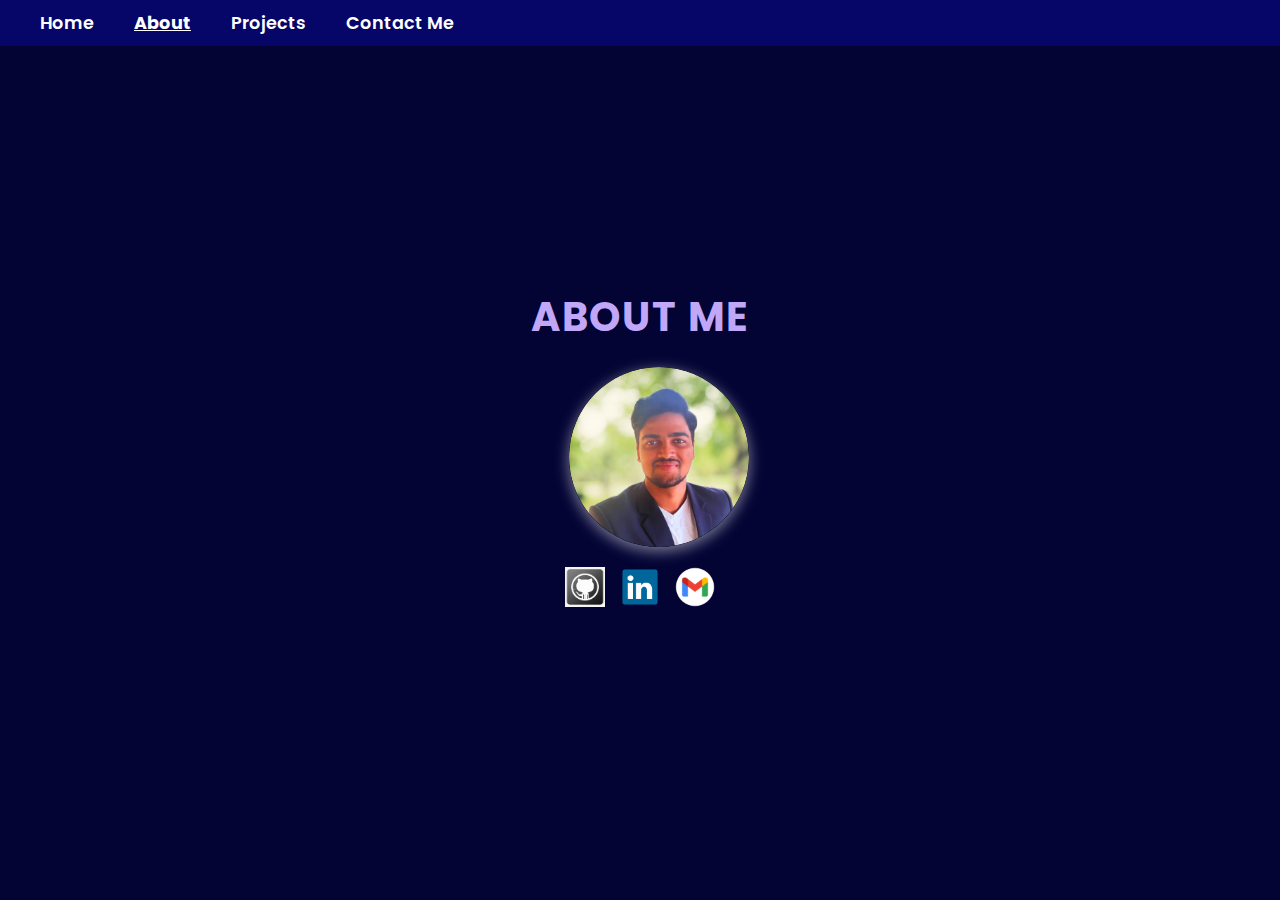
<file: about.html>
<!DOCTYPE html>
<html lang="en">
<head>
    <meta charset="UTF-8">
    <meta name="viewport" content="width=device-width, initial-scale=1.0">
    <title>About Me - Aniket Kamat</title>
    <style>
        /* General Reset */
        * {
            margin: 0;
            padding: 0;
            box-sizing: border-box;
        }
        body {
            font-family: 'Poppins', sans-serif;
            background-color: rgb(3, 3, 52);
            color: #ffffff;
            padding: 20px;
            display: flex;
            justify-content: center;
            align-items: center;
            min-height: 100vh;
            flex-direction: column;
        }
        .container {
            max-width: 1000px;
            text-align: center;
        }
        h1 {
            font-size: 2.5rem;
            color: #c1a7f7;
            text-transform: uppercase;
            letter-spacing: 2px;
        }
        .content {
            display: flex;
            align-items: center;
            justify-content: space-between;
            margin-top: 20px;
            gap: 20px;
        }
        .text {
            flex: 1;
            font-size: 1.2rem;
            text-align: left;
            opacity: 0;
            animation: fadeIn 2s ease-in forwards;
        }
        @keyframes fadeIn {
            from { opacity: 0; transform: translateY(20px); }
            to { opacity: 1; transform: translateY(0); }
        }
        .highlight {
            color: #85f7c1;
            font-weight: bold;
        }
        .photo {
            width: 180px;
            height: 180px;
            border-radius: 50%;
            overflow: hidden;
            box-shadow: 0 4px 15px rgba(255, 255, 255, 0.5);
            transition: transform 0.5s ease-in-out;
        }
        .photo img {
            width: 100%;
            height: 100%;
            object-fit: cover;
        }
        .photo:hover {
            transform: scale(1.1);
        }
        .social-links {
            margin-top: 20px;
            display: flex;
            justify-content: center;
            gap: 15px;
        }
        .social-links a img {
            width: 40px;
            height: 40px;
            transition: transform 0.3s ease;
        }
        .social-links a img:hover {
            transform: scale(1.2);
        }

        /* Style updates for skills & projects */
        ul {
            list-style: none;
            padding: 0;
        }

        ul.skills, ul.projects {
            display: flex;
            justify-content: space-around;
            gap: 15px;
            flex-wrap: wrap; /* Adjusts for smaller screens */
        }

        ul.skills li, ul.projects li {
            background: rgba(255, 255, 255, 0.1);
            padding: 8px 15px;
            border-radius: 5px;
            display: inline-block;
        }

        /* Navbar Styling */
        .navbar {
            background-color: #060668;
            padding: 10px 20px;
            display: flex;
            align-items: center;
            width: 100%;
            position: fixed;
            top: 0;
            left: 0;
            z-index: 1000;
        }
        .nav-links {
            list-style: none;
            display: flex;
            margin: 0;
            padding: 0;
            margin-left: auto; /* Pushes nav items to the extreme right */
        }
        .nav-links li {
            margin: 0 20px;
        }
        .nav-links li a {
            text-decoration: none;
            color: white;
            font-weight: 600;
            font-size: 1.1rem;
            transition: color 0.3s ease;
        }
        .nav-links li a:hover {
            color: #c1a7f7;
        }
        .nav-links li a.active {
            font-weight: bold;
            color: #ffffff;
            text-decoration: underline;
        }
    </style>
    <link href="https://fonts.googleapis.com/css2?family=Poppins:wght@300;400;500;600;700&display=swap" rel="stylesheet">
</head>
<body> <!-- Moved <body> to correct position -->
    
    <!-- Navbar -->
    <header class="navbar">
        <nav>
            <ul class="nav-links">
                <li><a href="index.html">Home</a></li>
                <li><a href="about.html" class="active">About</a></li>
                <li><a href="project.html">Projects</a></li>
                <li><a href="ContactMe.html">Contact Me</a></li>
            </ul>
        </nav>
    </header>

    <!-- Main Content -->
    <main>
        <div class="container">
            <h1>About Me</h1>
            <div class="content">
                <div class="text" id="text"></div>
                <div class="photo">
                    <img src="Profile-pic.jpg" alt="Aniket Kamat">
                </div>
            </div>
            <div class="social-links">
                <a href="https://github.com/AniketSoftwareEng?tab=projects" target="_blank"><img src="github-logo.png" alt="GitHub"></a>
                <a href="https://www.linkedin.com/in/aniket-kamat-861b66253/" target="_blank"><img src="logo-linkedin-icon-4096.png" alt="LinkedIn"></a>
                <a href="kamataniket78@gmail.com" target="_blank"><img src="gmail-icon-free-png.webp" alt="Email"></a>
            </div>
        </div>
    </main>
    
    <script>
        const textElement = document.getElementById("text");
        const text = `
            <p>Hi, I'm <b>Aniket Kamat</b>, a passionate Electronics and Computer Engineering student with a deep interest in technology, problem-solving, and innovation. I love building projects that bridge the gap between hardware and software, and I'm always exploring new ways to create impactful solutions.</p><br><br> 
        `;

        let words = text.split(" ");
        let index = 0;

        function displayText() {
            if (index < words.length) {
                textElement.innerHTML += words[index] + " ";
                index++;
                setTimeout(displayText, 50);
            }
        }
        displayText();
    </script>

</body>
</html>
</file>
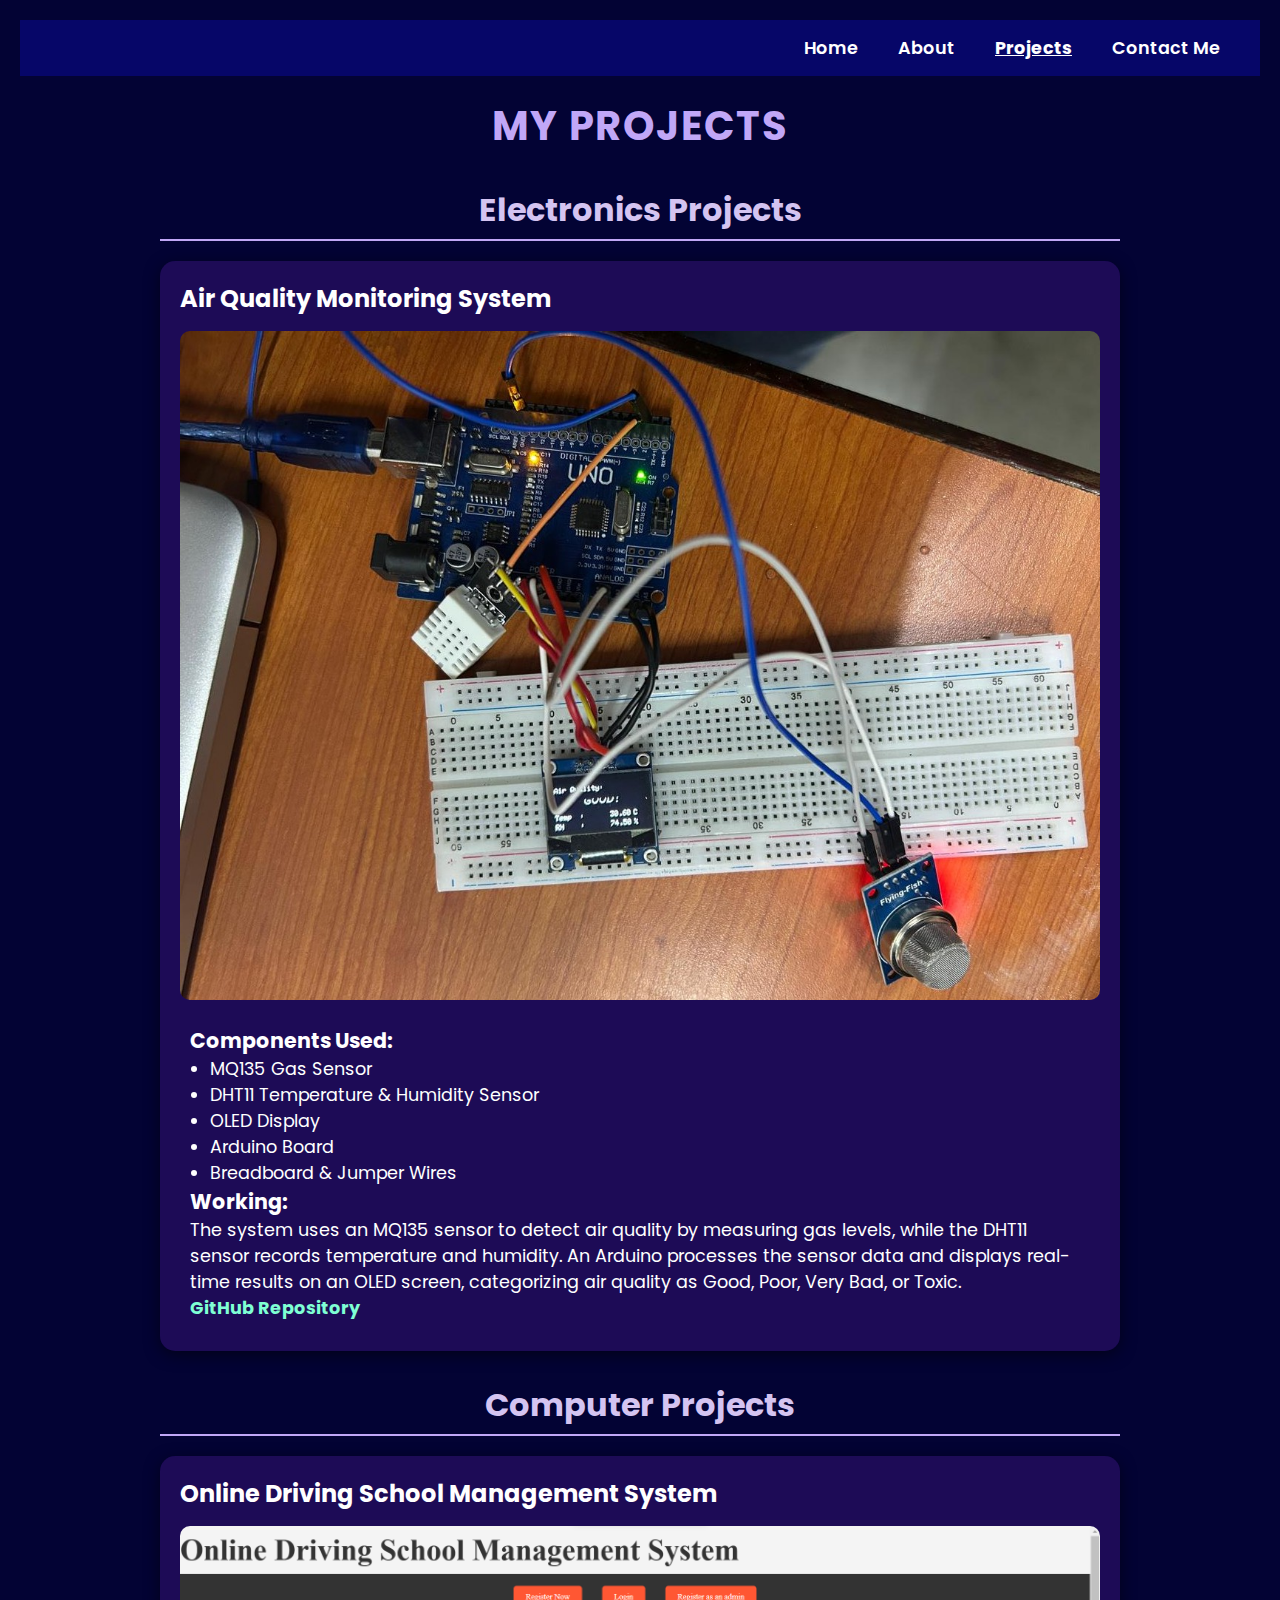
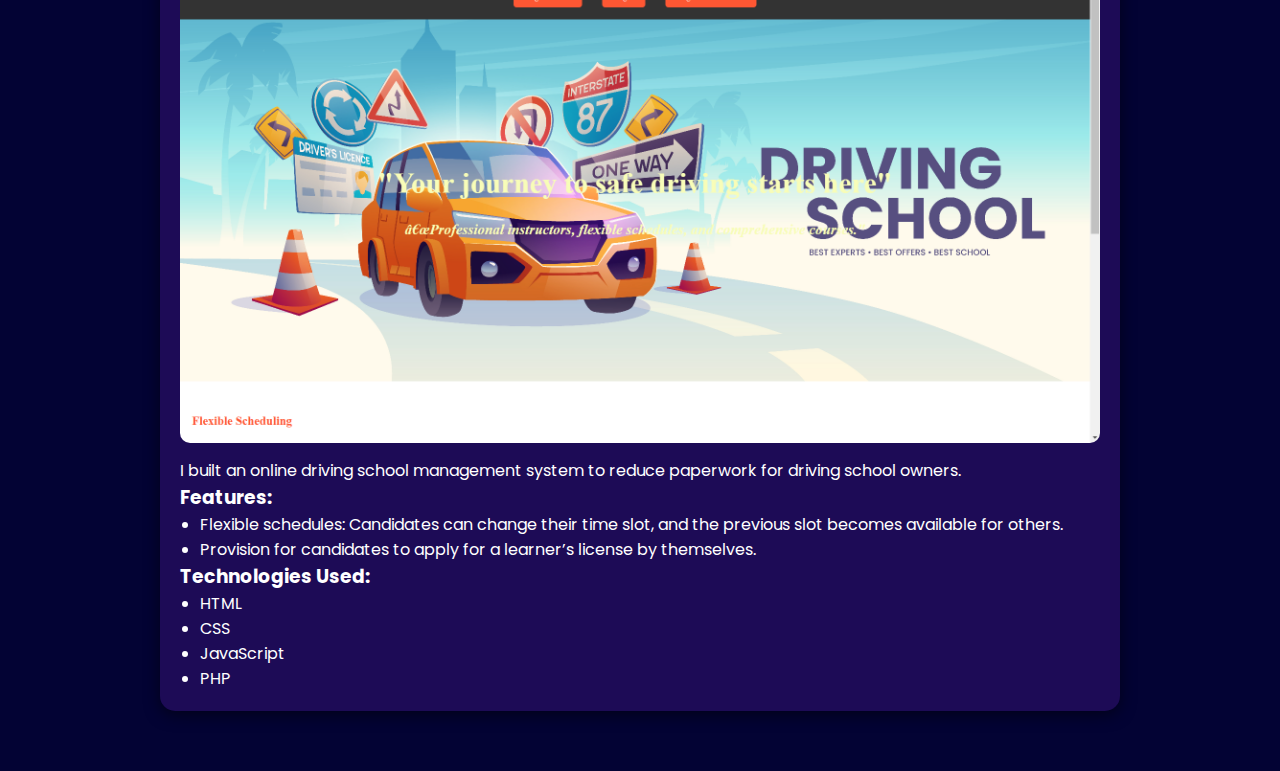
<file: project.html>
<!DOCTYPE html>
<html lang="en">
<head>
    <meta charset="UTF-8">
    <meta name="viewport" content="width=device-width, initial-scale=1.0">
    <title>Projects - Aniket Kamat</title>
    <style>
        /* General Reset */
        * {
            margin: 0;
            padding: 0;
            box-sizing: border-box;
        }
        body {
            font-family: 'Poppins', sans-serif;
            background-color: rgb(3, 3, 52);
            color: #ffffff;
            padding: 20px;
        }
        .container {
            max-width: 1000px;
            margin: auto;
            padding: 20px;
        }
        h1 {
            text-align: center;
            color: #c1a7f7;
            font-size: 2.5rem;
            text-transform: uppercase;
            letter-spacing: 2px;
        }
        .projects-section {
            margin-top: 30px;
        }
        .section-title {
            font-size: 2rem;
            color: #d4c4f1;
            margin-bottom: 20px;
            text-align: center;
            border-bottom: 2px solid #c1a7f7;
            padding-bottom: 5px;
        }
        .project-card {
            background: rgba(137, 43, 226, 0.2);
            padding: 20px;
            border-radius: 15px;
            box-shadow: 0 4px 15px rgba(0, 0, 0, 0.5);
            transition: transform 0.3s ease, box-shadow 0.3s ease;
            margin-bottom: 20px;
        }
        .project-card:hover {
            transform: scale(1.02);
            box-shadow: 0 6px 20px rgba(0, 0, 0, 0.7);
        }
        .project-card img {
            max-width: 100%;
            border-radius: 10px;
            display: block;
            margin: 15px auto;
        }
        .project-details {
            text-align: left;
            padding: 10px;
            font-size: 1.1rem;
        }
        ul {
            padding-left: 20px;
        }
        .project-details a {
            color: aquamarine;
            font-weight: bold;
            text-decoration: none;
            transition: color 0.3s ease;
        }
        .project-details a:hover {
            color: #85f7c1;
        }
        .navbar {
            background-color:  #060668;
            padding: 15px 20px;
            display: flex;
            justify-content: flex-end;
            position: sticky;
            top: 0;
            z-index: 1000;
        }
        .nav-links {
            list-style: none;
            display: flex;
        }
        .nav-links li {
            margin: 0 20px;
        }
        .nav-links li a {
            text-decoration: none;
            color: white;
            font-weight: 600;
            font-size: 1.1rem;
            transition: color 0.3s ease;
        }
        .nav-links li a:hover {
            color: #c1a7f7;
        }
        .nav-links li a.active {
            font-weight: bold;
            color: #ffffff;
            text-decoration: underline;
        }
    </style>
    <link href="https://fonts.googleapis.com/css2?family=Poppins:wght@300;400;500;600;700&display=swap" rel="stylesheet">
</head>
<header class="navbar">
    <nav>
        <ul class="nav-links">
            <li><a href="index.html">Home</a></li>
            <li><a href="about.html">About</a></li>
            <li><a href="projects.html" class="active">Projects</a></li>
            <li><a href="ContactMe.html">Contact Me</a></li>
        </ul>
    </nav>
</header>
<body>
    <div class="container">
        <h1>My Projects</h1>
        
        <div class="projects-section">
            <h2 class="section-title">Electronics Projects</h2>
            <div class="project-card">
                <h2>Air Quality Monitoring System</h2>
                <img src="air-quality monitoring system.jpg" alt="Air Quality Monitoring System">
                <div class="project-details">
                    <h3>Components Used:</h3>
                    <ul>
                        <li>MQ135 Gas Sensor</li>
                        <li>DHT11 Temperature & Humidity Sensor</li>
                        <li>OLED Display</li>
                        <li>Arduino Board</li>
                        <li>Breadboard & Jumper Wires</li>
                    </ul>
                    <h3>Working:</h3>
                    <p>The system uses an MQ135 sensor to detect air quality by measuring gas levels, while the DHT11 sensor records temperature and humidity. An Arduino processes the sensor data and displays real-time results on an OLED screen, categorizing air quality as Good, Poor, Very Bad, or Toxic.</p>
                    <a href="https://github.com/AniketSoftwareEng/Air-Quality-Monitoring-System">GitHub Repository</a>
                </div>
            </div>
        </div>

        <div class="projects-section">
            <h2 class="section-title">Computer Projects</h2>
            <div class="project-card">
                <h2>Online Driving School Management System</h2>
                <img src="Screenshot 2024-11-07 160753.png" alt="Project Image">

                <p>I built an online driving school management system to reduce paperwork for driving school owners.</p>
                <h3>Features:</h3>
                <ul>
                    <li>Flexible schedules: Candidates can change their time slot, and the previous slot becomes available for others.</li>
                    <li>Provision for candidates to apply for a learner’s license by themselves.</li>
                </ul>
                <h3>Technologies Used:</h3>
                <ul>
                    <li>HTML</li>
                    <li>CSS</li>
                    <li>JavaScript</li>
                    <li>PHP</li>
                </ul>
            </div>
        </div>
    </div>
</body>
</html>

</html>
</file>
